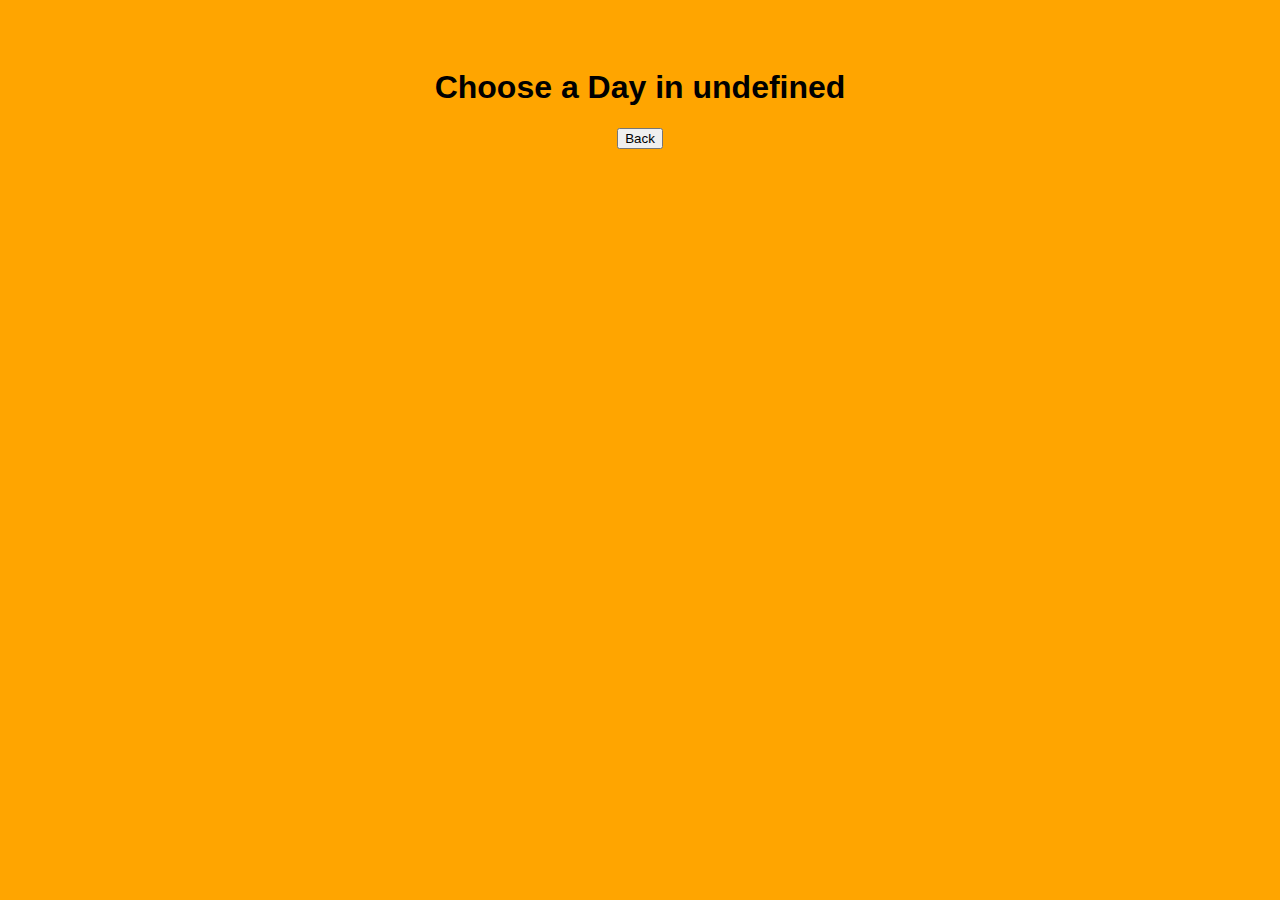
<file: days.html>
<!DOCTYPE html>
<html lang="en">
<head>
<meta charset="UTF-8">
<title>Select Day</title>

<style>
body {
  font-family: sans-serif;
  background: orange;
  text-align: center;
  padding: 40px;
}

.days {
  display: grid;
  grid-template-columns: repeat(7, 1fr);
  gap: 10px;
  max-width: 600px;
  margin: auto;
}

.day {
  background: white;
  padding: 15px;
  border-radius: 6px;
  text-decoration: none;
  color: black;
  font-weight: bold;
}

.day:hover { background: #d0f0ff; }
</style>
</head>

<body>

<h1 id="monthTitle"></h1>
<div class="days" id="daysContainer"></div>

<button onclick="history.back()">Back</button>

<script>
const params = new URLSearchParams(window.location.search);
const month  = parseInt(params.get("month"), 10);
const year   = new Date().getFullYear();

const monthNames = [
  "January","February","March","April","May","June",
  "July","August","September","October","November","December"
];

document.getElementById("monthTitle").innerText =
  "Choose a Day in " + monthNames[month - 1];

const daysInMonth = new Date(year, month, 0).getDate();
const container = document.getElementById("daysContainer");

for (let day = 1; day <= daysInMonth; day++) {
  const link = document.createElement("a");
  link.className = "day";
  link.href = `calendar.html?month=${month}&day=${day}`;
  link.innerText = day;
  container.appendChild(link);
}
</script>

</body>
</html>
</file>
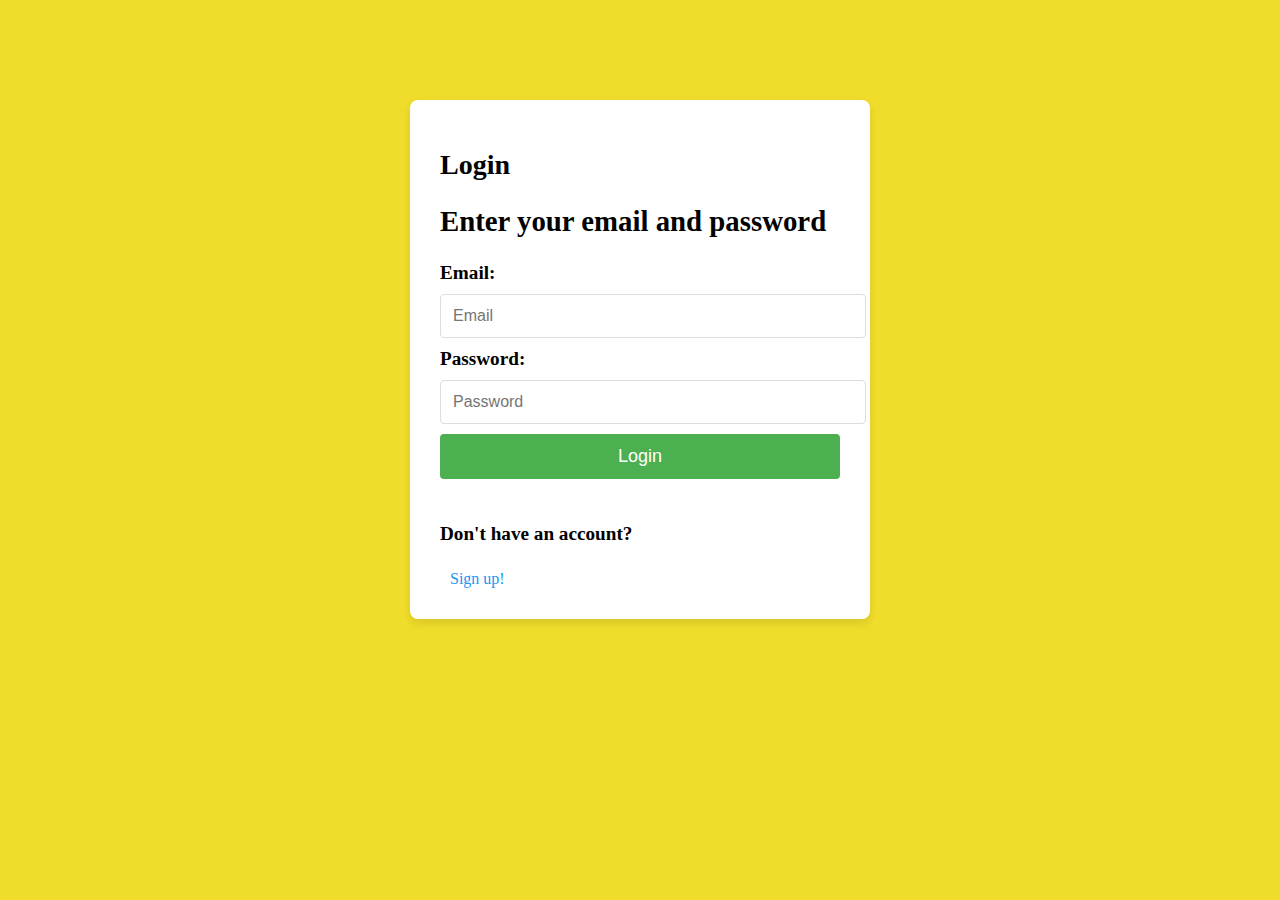
<file: login.html>
<!DOCTYPE html>
<html lang="en">
<head>
    <meta charset="UTF-8" />
    <title>Login - My Time Management Website</title>
    <style>
        body {
            text-align: center;
            font-size: larger;
            background-color: rgba(237, 214, 7, 0.855);
            margin: 0;
            padding: 0;
        }
        .login-container {
            background-color: white;
            border-radius: 8px;
            box-shadow: 0 4px 8px rgba(0,0,0,0.1);
            padding: 30px;
            width: 400px;
            margin: 100px auto;
            text-align: left;
        }
        .login-container h1 {
            font-size: 28px;
            margin-bottom: 20px;
        }
        .login-container input {
            width: 100%;
            padding: 12px;
            margin: 10px 0;
            border-radius: 4px;
            border: 1px solid #ddd;
            font-size: 16px;
        }
        .login-container button {
            width: 100%;
            padding: 12px;
            background-color: #4CAF50;
            border: none;
            border-radius: 4px;
            color: white;
            font-size: 18px;
            cursor: pointer;
        }
        .login-container button:hover {
            background-color: #45a049;
        }
        .login-container .link-buttons a {
            text-decoration: none;
            color: #2196F3;
            padding: 10px;
            border-radius: 4px;
            font-size: 16px;
        }
        .login-container .link-buttons a:hover {
            background-color: #1976D2;
            color: white;
        }
        .error-message {
            color: red;
            text-align: center;
            margin-bottom: 10px;
            font-weight: bold;
        }
    </style>
</head>
<body>
    <div class="login-container">
        <h1>Login</h1>
        <h2>Enter your email and password</h2>

        <form action="../server/login.php" method="post" autocomplete="off">
            <div class="error-message" id="error-message"></div>

            <label for="email"><b>Email:</b></label>
            <input type="email" id="email" name="email" placeholder="Email" required />

            <label for="password"><b>Password:</b></label>
            <input type="password" id="password" name="password" placeholder="Password" required />

            <button type="submit">Login</button>

            <div class="link-buttons">
                <br><br>
                <b>Don't have an account?</b><br><br>
                <a href="../web-pages/signup.html">Sign up!</a>
            </div>
        </form>
    </div>

    <script>
        // Show error message from URL query param
        const urlParams = new URLSearchParams(window.location.search);
        const error = urlParams.get('error');
        if (error) {
            document.getElementById('error-message').textContent = decodeURIComponent(error);
        }
    </script>
</body>
</html>
</file>
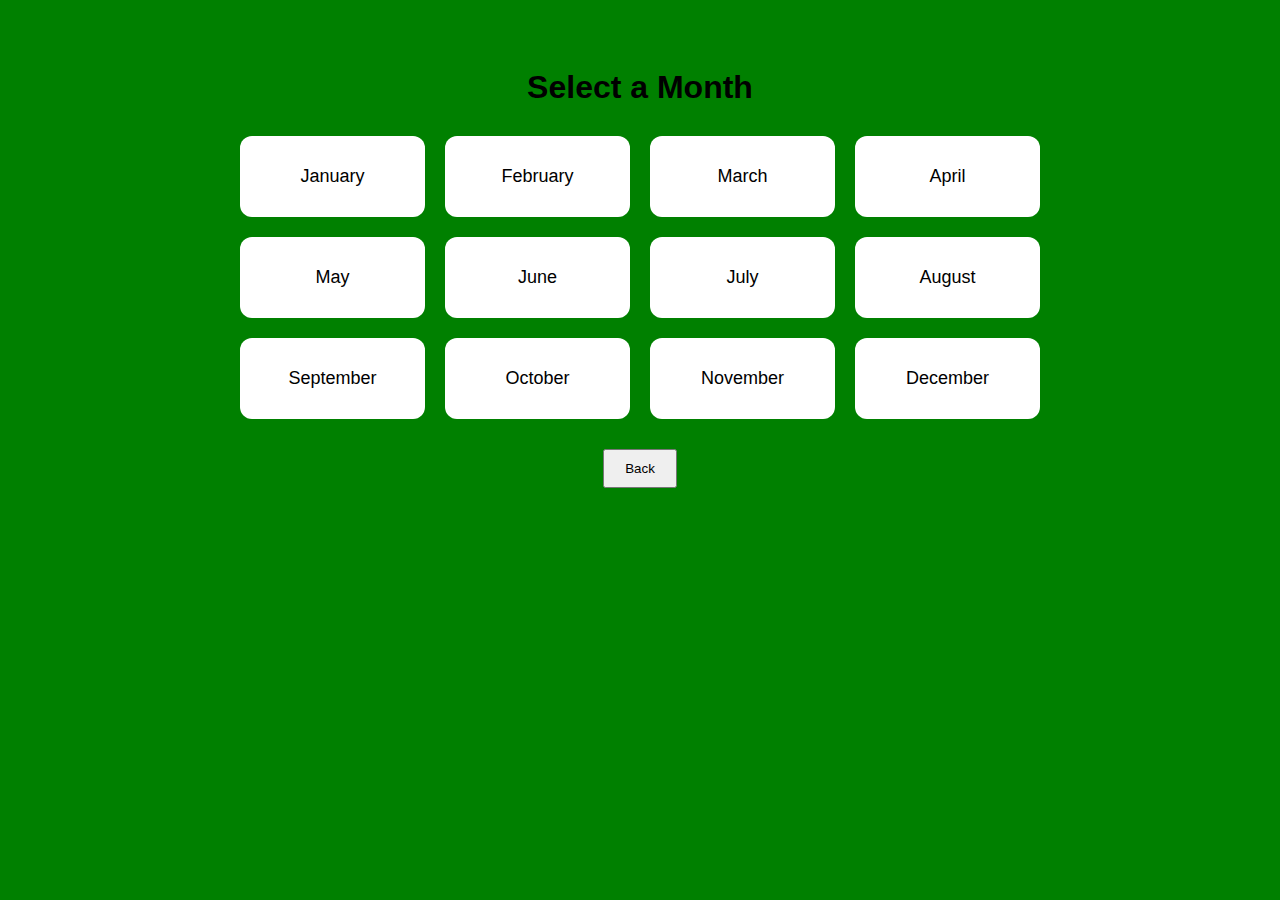
<file: members.html>
<!DOCTYPE html>
<html lang="en">
<head>
<meta charset="UTF-8">
<title>Select Month</title>

<style>
body {
  font-family: Arial, sans-serif;
  background: green;
  display: flex;
  flex-direction: column;
  align-items: center;
  padding: 40px;
}

h1 { margin-bottom: 30px; }

.months {
  display: grid;
  grid-template-columns: repeat(4, 1fr);
  gap: 20px;
  max-width: 800px;
  width: 100%;
}

.month {
  background: white;
  border-radius: 12px;
  padding: 30px;
  text-align: center;
  font-size: 18px;
  cursor: pointer;
  text-decoration: none;
  color: black;
}
.month:hover { background: #e0f7fa; }

button {
  margin-top: 30px;
  padding: 10px 20px;
}
</style>
</head>

<body>
<h1>Select a Month</h1>

<div class="months">
  <a class="month" href="days.html?month=1">January</a>
  <a class="month" href="days.html?month=2">February</a>
  <a class="month" href="days.html?month=3">March</a>
  <a class="month" href="days.html?month=4">April</a>
  <a class="month" href="days.html?month=5">May</a>
  <a class="month" href="days.html?month=6">June</a>
  <a class="month" href="days.html?month=7">July</a>
  <a class="month" href="days.html?month=8">August</a>
  <a class="month" href="days.html?month=9">September</a>
  <a class="month" href="days.html?month=10">October</a>
  <a class="month" href="days.html?month=11">November</a>
  <a class="month" href="days.html?month=12">December</a>
</div>

<button onclick="history.back()">Back</button>
</body>
</html>
</file>
